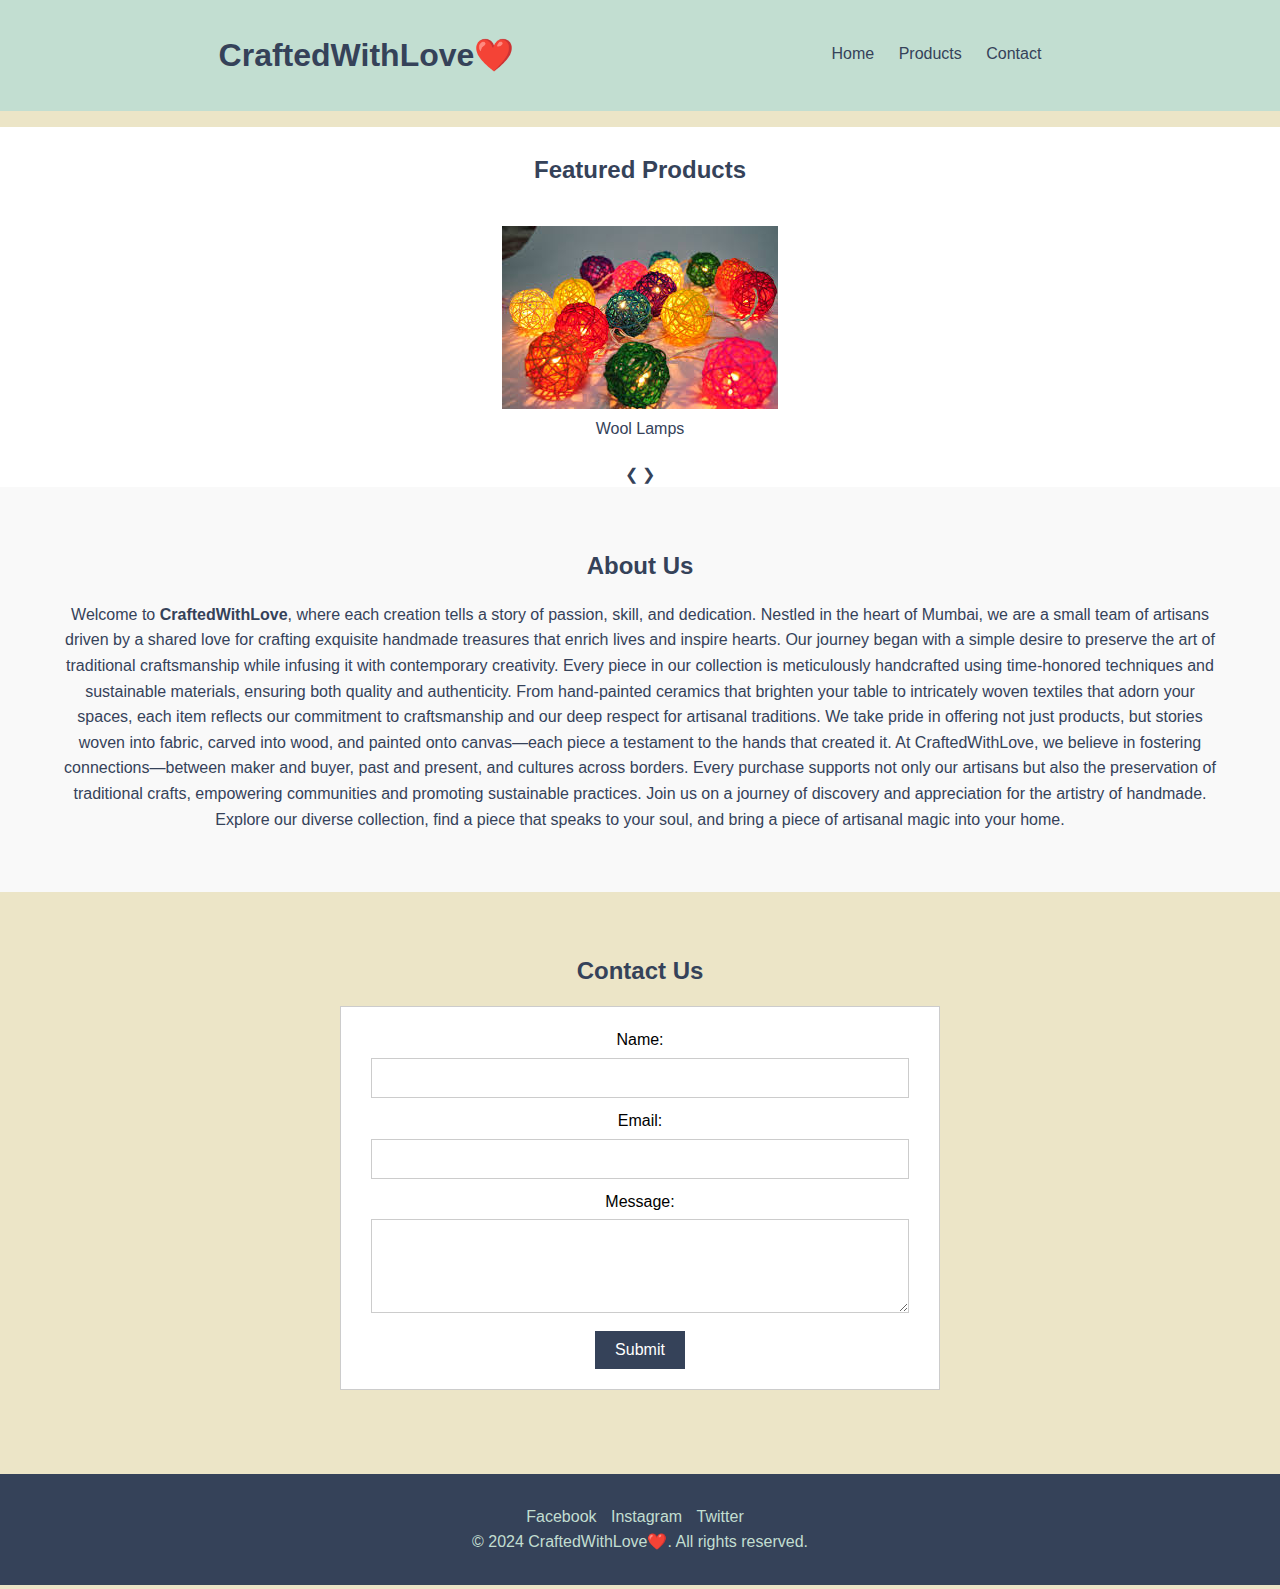
<file: Suhani_WCE_Assesment/index.html>
<!DOCTYPE html>
<html lang="en">

<head>
    <meta charset="UTF-8">
    <meta name="viewport" content="width=device-width, initial-scale=1.0">
    <title>CraftedWithLove</title>
    <link rel="stylesheet" href="styles.css">
</head>

<body>
    <header>
        <!-- Navigation bar -->
        <div id="header" class="container">
            <h1>CraftedWithLove❤️</h1>
            <nav>
                <ul>
                    <li><a href="index.html">Home</a></li>
                    <li><a href="product.html">Products</a></li>
                    <li><a href="#contact">Contact</a></li>
                </ul>
            </nav>
        </div>
    </header>
    <!-- Featured Section -->
    <section id="home" class="featured">
        <h2>Featured Products</h2>
        <div class="container">
            <div class="product">
                <img src="assets/image3.jpeg" alt="Product 1">
                <p>Wool Lamps</p>
            </div>
            <div class="product">
                <img src="assets/image2.jpeg" alt="Product 2">
                <p>Creative Dolls</p>
            </div>
            <div class="product">
                <img src="assets/handpaintedceramics.jpeg" alt="Product 2">
                <p>Hand painted ceramics</p>
            </div>
        </div>
        <a class="prev" onclick="plusSlides(-1)">&#10094;</a>
        <span> </span>
        <a class="next" onclick="plusSlides(1)">&#10095;</a>
    </section>
    <!-- About Us Section -->
    <section id="about">
        <div class="container">
            <h2>About Us</h2>
            <p>Welcome to <strong>CraftedWithLove</strong>, where each creation tells a story of passion, skill, and
                dedication. Nestled in the heart of Mumbai, we are a small team of artisans driven by a shared love for
                crafting exquisite handmade treasures that enrich lives and inspire hearts.

                Our journey began with a simple desire to preserve the art of traditional craftsmanship while infusing
                it with contemporary creativity. Every piece in our collection is meticulously handcrafted using
                time-honored techniques and sustainable materials, ensuring both quality and authenticity.

                From hand-painted ceramics that brighten your table to intricately woven textiles that adorn your
                spaces, each item reflects our commitment to craftsmanship and our deep respect for artisanal
                traditions. We take pride in offering not just products, but stories woven into fabric, carved into
                wood, and painted onto canvas—each piece a testament to the hands that created it.

                At CraftedWithLove, we believe in fostering connections—between maker and buyer, past and present, and
                cultures across borders. Every purchase supports not only our artisans but also the preservation of
                traditional crafts, empowering communities and promoting sustainable practices.

                Join us on a journey of discovery and appreciation for the artistry of handmade. Explore our diverse
                collection, find a piece that speaks to your soul, and bring a piece of artisanal magic into your home.
            </p>
        </div>
    </section>
    <!-- Contact Section -->
    <section id="contact">
        <div class="container">
            <h2>Contact Us</h2>
            <form id="contactForm">
                <div>
                    <label for="name">Name:</label>
                    <input type="text" id="name" name="name">
                </div>
                <div>
                    <label for="email">Email:</label>
                    <input type="email" id="email" name="email">
                </div>
                <div>
                    <label for="message">Message:</label>
                    <textarea id="message" name="message" rows="4"></textarea>
                </div>
                <button type="submit">Submit</button>
            </form>
        </div>
    </section>
    <!-- Footer -->
    <footer>
        <div class="container">
            <ul class="social-links">
                <!-- Links to accounts on social Platforms -->
                <!-- Temprory addition of website links -->
                <li><a href="https://www.facebook.com">Facebook</a></li>
                <li><a href="https://www.instagram.com">Instagram</a></li>
                <li><a href="https://www.twitter.com">Twitter</a></li>
            </ul>
            <p>&copy; 2024 CraftedWithLove❤️. All rights reserved.</p>
        </div>
    </footer>
    <!-- linking of script file -->
    <script src="script.js"></script>
</body>

</html>
</file>
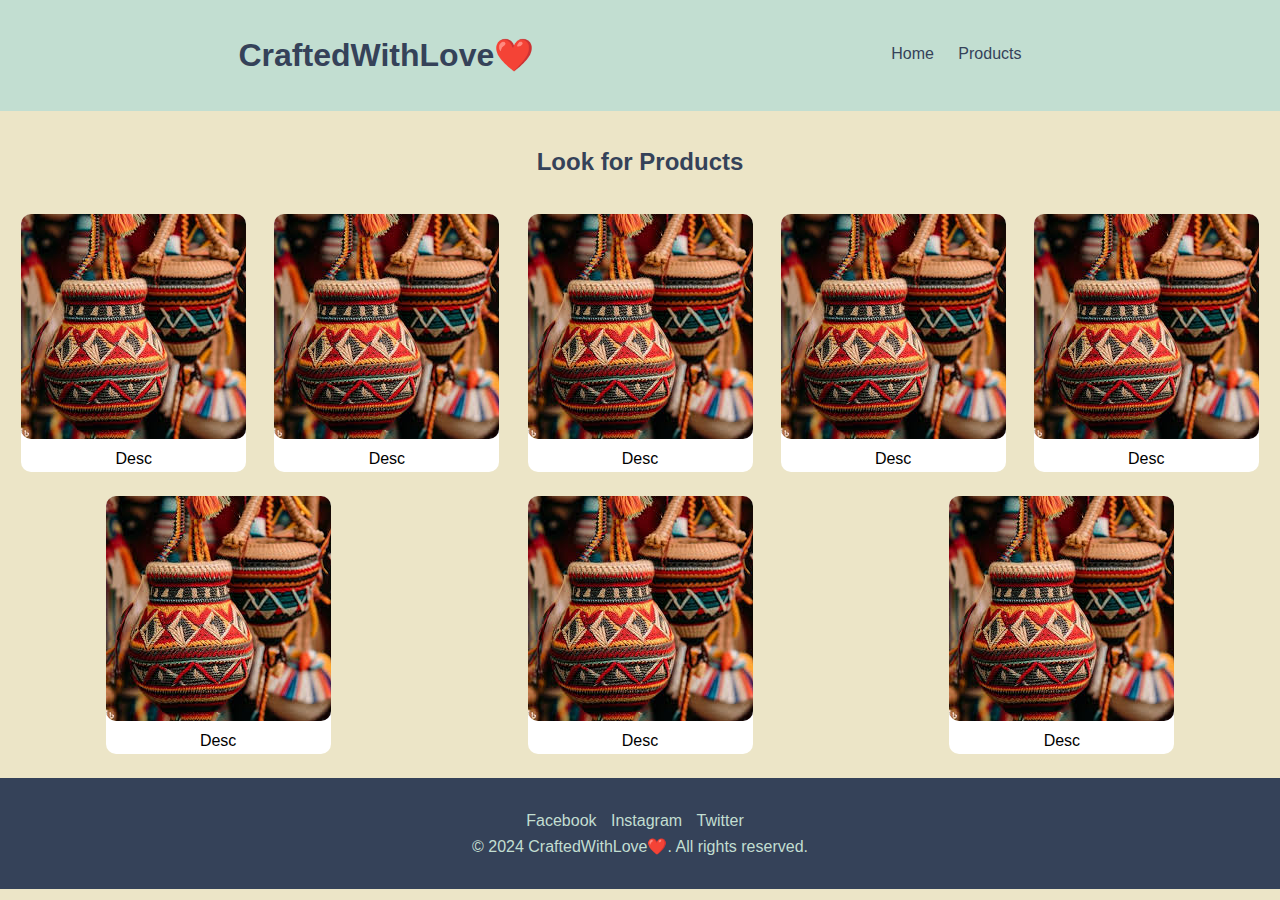
<file: Suhani_WCE_Assesment/product.html>
<!DOCTYPE html>
<html lang="en">

<head>
    <meta charset="UTF-8">
    <meta name="viewport" content="width=device-width, initial-scale=1.0">
    <title>Products</title>
    <link rel="stylesheet" href="styles.css">
</head>

<body>
    <!-- Header with NAvigation Bar -->
    <header>
        <div id="header" class="container">
            <h1>CraftedWithLove❤️</h1>
            <nav>
                <ul>
                    <li><a href="index.html">Home</a></li>
                    <li><a href="product.html">Products</a></li>
                </ul>
            </nav>
        </div>
    </header>
    <!-- Main body with cards of products -->
    <main>
        <h2><strong>Look for Products</strong></h2>
        <div class="card-container">
            <div class="main">
                <div class="card">
                    <img src="assets/images.jpeg" alt="prod1">
                    <p>Desc</p>
                </div>
                <div class="card">
                    <img src="assets/images.jpeg" alt="prod1">
                    <p>Desc</p>
                </div>
                <div class="card">
                    <img src="assets/images.jpeg" alt="prod1">
                    <p>Desc</p>
                </div>
                <div class="card">
                    <img src="assets/images.jpeg" alt="prod1">
                    <p>Desc</p>
                </div>
                <div class="card">
                    <img src="assets/images.jpeg" alt="prod1">
                    <p>Desc</p>
                </div>
                <div class="card">
                    <img src="assets/images.jpeg" alt="prod1">
                    <p>Desc</p>
                </div>
                <div class="card">
                    <img src="assets/images.jpeg" alt="prod1">
                    <p>Desc</p>
                </div>
                <div class="card">
                    <img src="assets/images.jpeg" alt="prod1">
                    <p>Desc</p>
                </div>
            </div>
        </div>
    </main>
    <!-- Footer section -->
    <footer>
        <div class="container">
            <ul class="social-links">
                <!-- Links to accounts on social Platforms -->
                <!-- Temprory addition of website links -->
                <li><a href="https://www.facebook.com">Facebook</a></li>
                <li><a href="https://www.instagram.com">Instagram</a></li>
                <li><a href="https://www.twitter.com">Twitter</a></li>
            </ul>
            <p>&copy; 2024 CraftedWithLove❤️. All rights reserved.</p>
        </div>
    </footer>
</body>

</html>
</file>
<file: Suhani_WCE_Assesment/styles.css>
* {
  margin: 0;
  padding: 0;
  box-sizing: border-box;
}

body {
  font-family: Arial, sans-serif;
  line-height: 1.6;
  background-color: #ECE5C7;
  height: 100%;
}

.container {
  max-width: 1200px;
  margin: 0 auto;
  padding: 20px;
}

#header {
  display: flex;
  justify-content: space-around;
}

header {
  background-color: #C2DED1;
  color: #fff;
  padding: 10px 0;
}

header h1 {
  margin: 0;
  color: #354259;
  font-size: 2rem;
}

nav ul {
  list-style-type: none;
  margin-top: 0.7rem;
  padding: 0;
}

nav ul li {
  display: inline;
  margin-right: 20px;
}

nav ul li a {
  color: #354259;
  text-decoration: none;
}

nav ul li a:hover {
  text-decoration: underline;
}

main h2 {
  text-align: center;
  color: #354259;
  margin-top: 2rem;
  margin-bottom: 2rem;
}

.card-container {
  /* height: 100vh; */
  display: flex;
  flex-direction: column;
  gap: 1rem;
}

.main {
  padding-left: 1.2rem;
  padding-right: 1.2rem;
  display: flex;
  flex-direction: row;
  justify-content: space-around;
  flex-wrap: wrap;
  gap: 1.5rem;
}

.main .card {
  background-color: #fff;
  text-align: center;
  border-radius: 10px;
}

.main .card img {
  border-radius: 10px;
}

.featured {
  background-color: #fff;
  color: #354259;
  text-align: center;
}

.featured .product {
  display: inline-block;
  width: 30%;
  margin: 10px;
}

.featured .container .product {
  max-width: 1000px;
  position: relative;
  margin: auto;
}

.featured .product img {
  /* display: none; */
  max-width: 100%;
  max-height: 100%;
}


#home h2 {
  margin-top: 1rem;
  margin-bottom: 1rem;
  padding-top: 1.5rem;
  font-size: 1.5rem;
}

#about {
  background-color: #f9f9f9;
  padding: 40px 0;
  text-align: center;
  color: #354259;
}

#about p {
  font-size: 1rem;
}

#about .container h2 {
  color: #354259;
  margin-bottom: 1rem;
  font-size: 1.5rem;

}

#contact {
  padding: 40px 0;
  text-align: center;
}

#contact h2 {
  margin-bottom: 1rem;
  font-size: 1.5rem;
  color: #354259;
}

form {
  max-width: 600px;
  margin: 0 auto;
  background-color: #fff;
  padding: 20px;
  border: 1px solid #ccc;
}

form label {
  display: block;
  margin-bottom: 5px;
}

form input[type="text"],
form input[type="email"],
form textarea {
  width: calc(100% - 20px);
  padding: 10px;
  margin-bottom: 10px;
  border: 1px solid #ccc;
  font-size: 16px;
}

form button {
  background-color: #354259;
  color: #fff;
  border: none;
  padding: 10px 20px;
  cursor: pointer;
  font-size: 16px;
}

form button:hover {
  background-color: #555;
}

.social-links {
  list-style-type: none;
  padding: 0;
  text-align: center;
}

.social-links li {
  display: inline-block;
  margin-right: 10px;
}

.social-links li a {
  color: #C2DED1;
  text-decoration: none;
}

.social-links li a:hover {
  text-decoration: underline;
}

footer {
  width: 100%;
  position: absolute;
  margin-top: 1.5rem;
  background-color: #354259;
  color: #C2DED1;
  padding: 10px 0;
  text-align: center;
}

@media screen and (max-width:570px) {
  #header {
    display: flex;
    flex-direction: column;
    justify-content: space-around;
    text-align: center;
    gap: 1rem;
  }

  #header h1 {
    font-size: 1.6rem;
  }

  nav ul {
    list-style-type: none;
    margin-top: 0.7rem;
    padding: 0;
    font-size: 1rem;
  }

  .featured {
    background-color: #fff;
    color: #354259;
    text-align: center;
  }

  .featured .product {
    display: inline-block;
    width: 30%;
    margin: 10px;
  }

  .featured .container h2 {
    font-size: 1.2rem;
  }

  .featured .product img {
    height: 7rem;
    border-radius: 1rem;
  }

  #home .container{
    padding: 0;
    height: 10rem;
  }

  #home h2{
    font-size: 1.2rem;
  }

  .product p {
    font-size: 0.8rem;
  }

  #about .container h2{
    font-size: 1.2rem;
  }

  #about .container p {
    font-size: 0.9rem;
  }

  #contact .container h2{
    font-size: 1.2rem;
  }

  form label {
    display: block;
    margin-bottom: 5px;
    font-size: 15px;
  }
  
  form input[type="text"],
  form input[type="email"],
  form textarea {
    width: calc(100% - 20px);
    padding: 10px;
    margin-bottom: 10px;
    border: 1px solid #ccc;
    font-size: 12px;
  }
  
  form button {
    background-color: #354259;
    color: #fff;
    border: none;
    padding: 10px 20px;
    cursor: pointer;
    font-size: 13px;
  }
  
  form button:hover {
    background-color: #555;
  }
}
</file>
